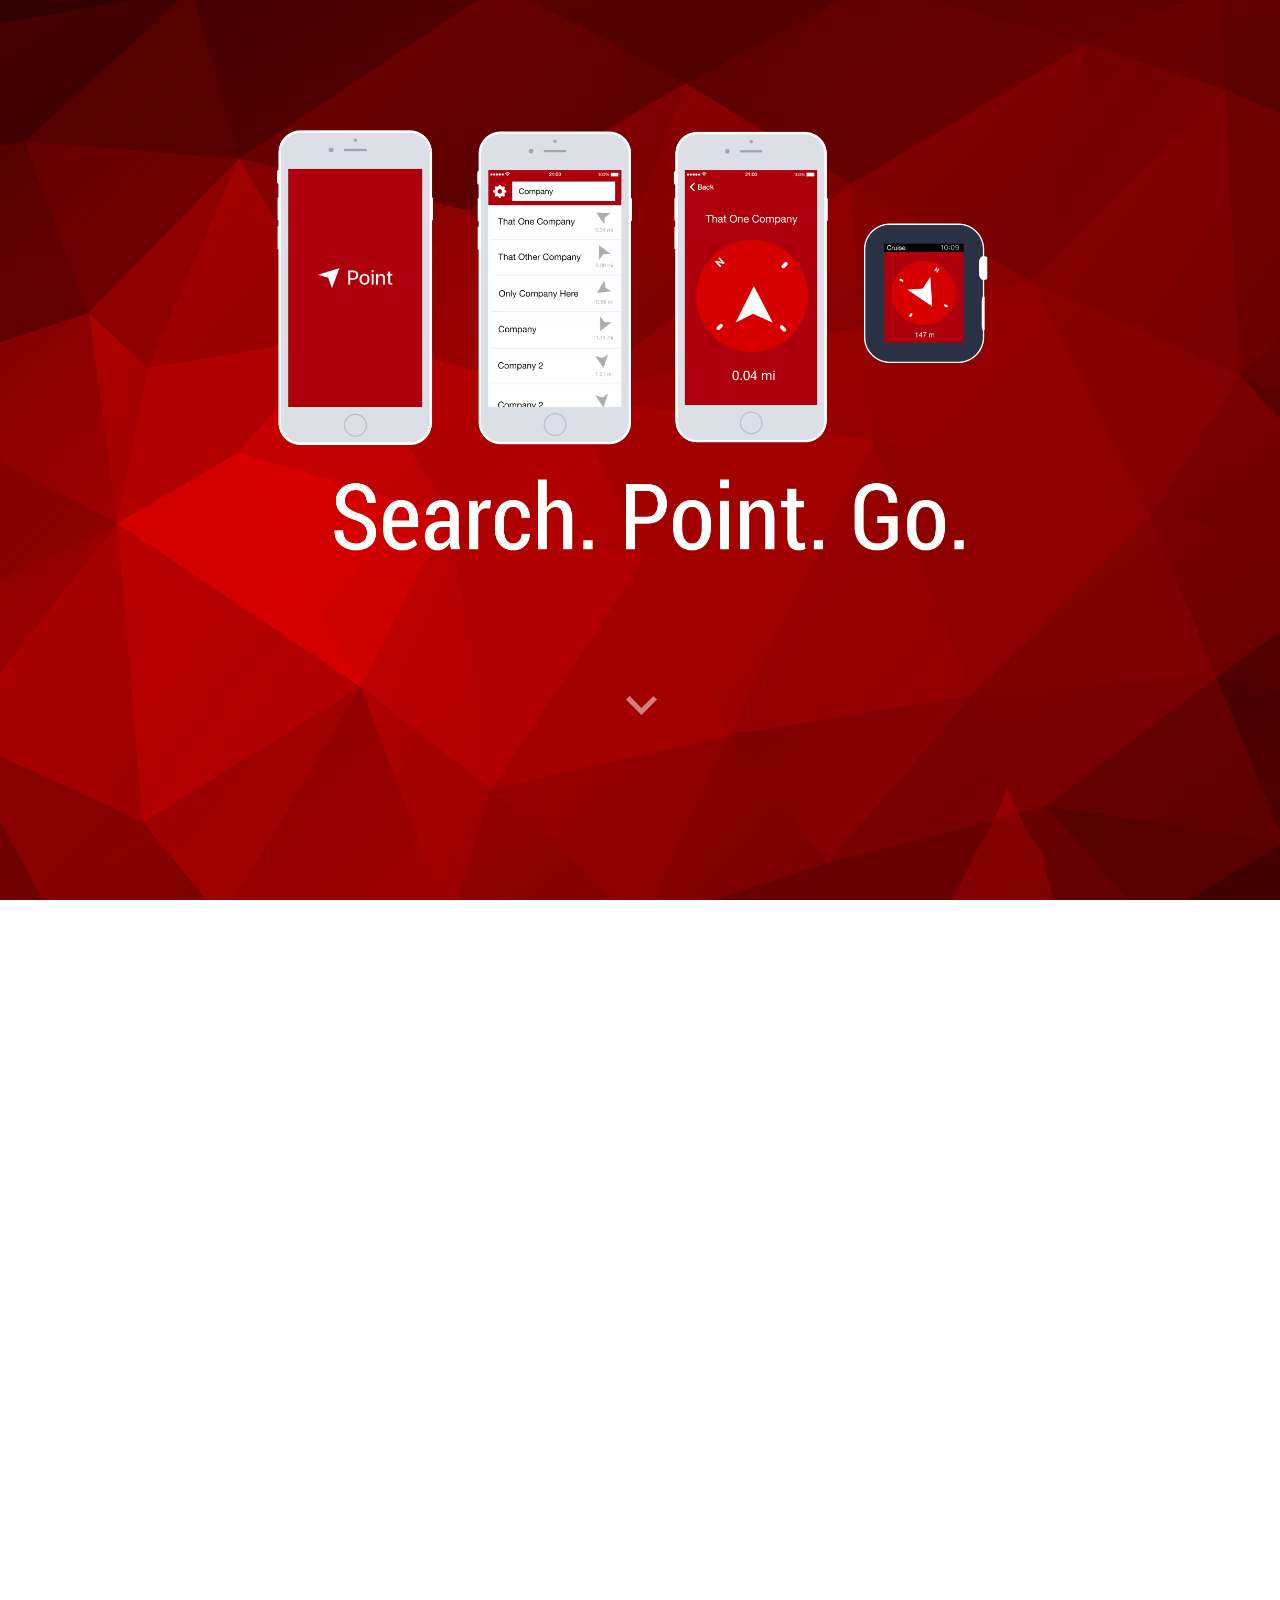
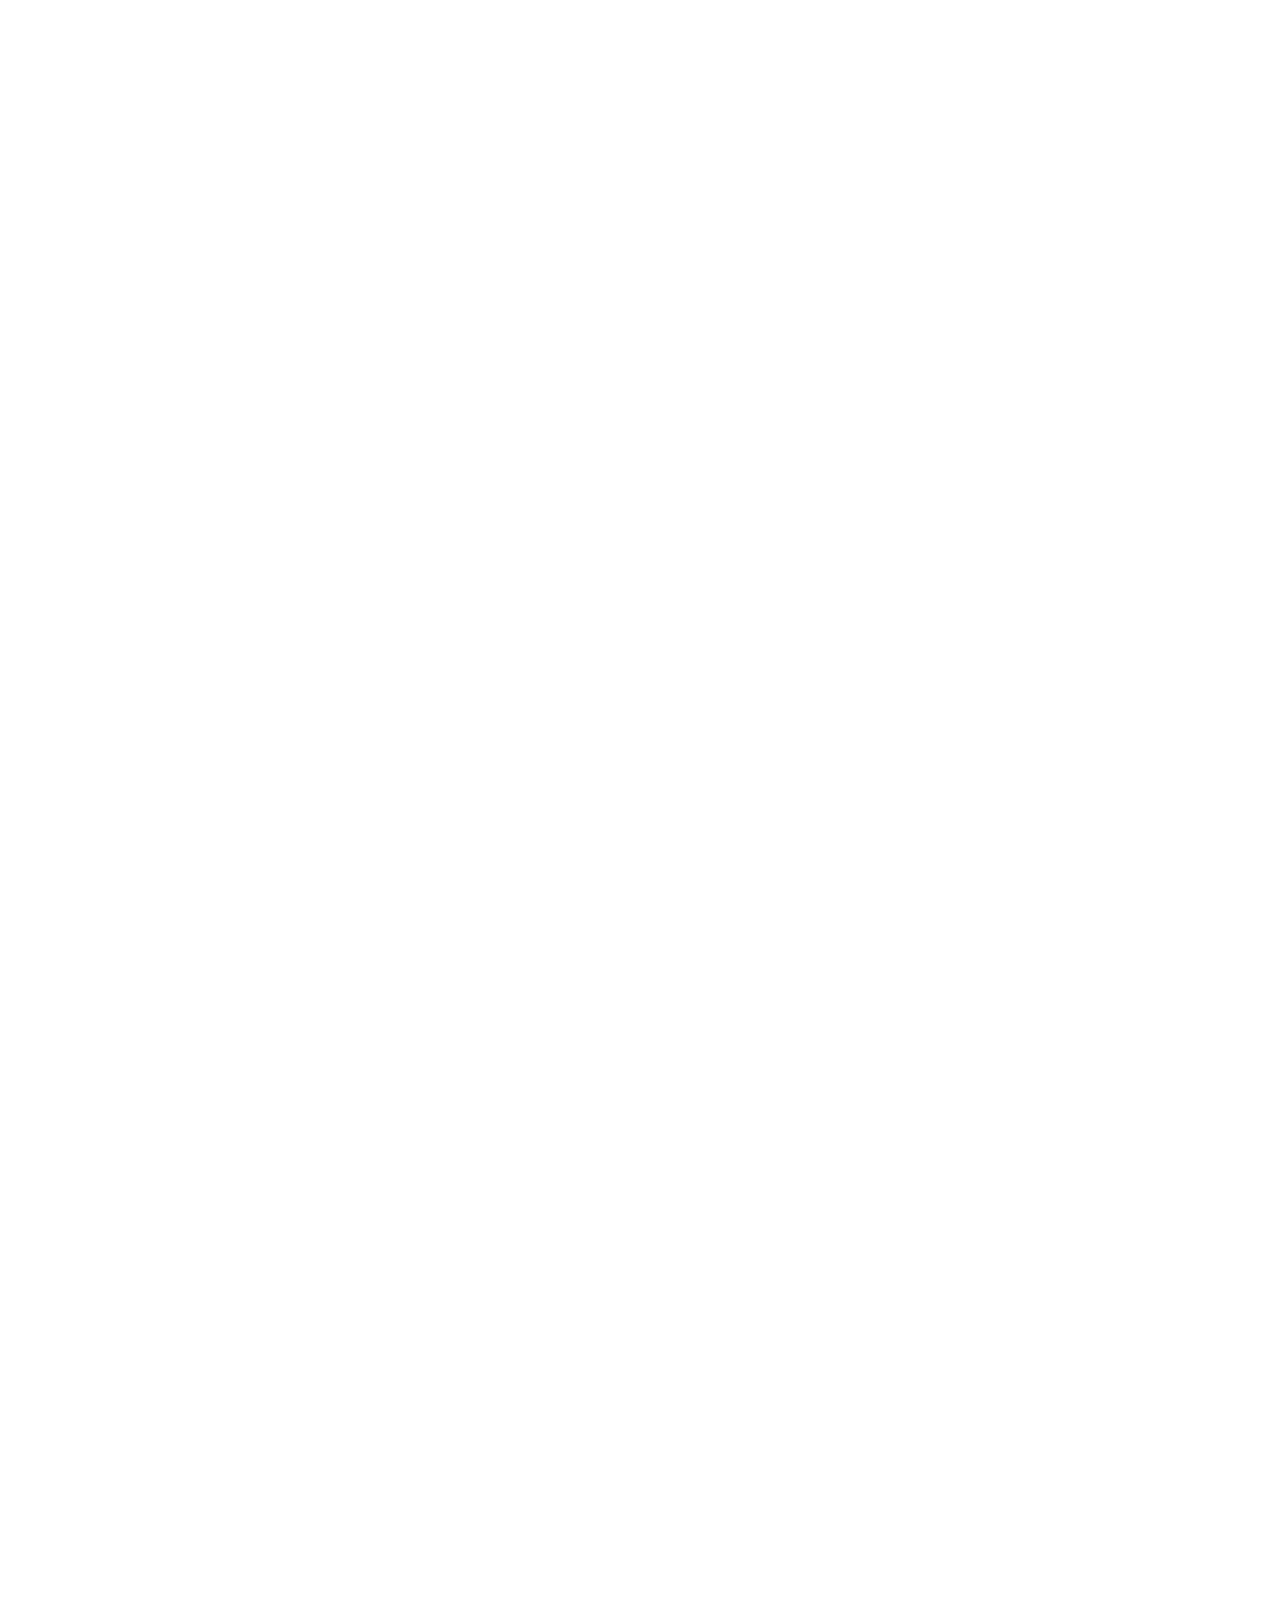
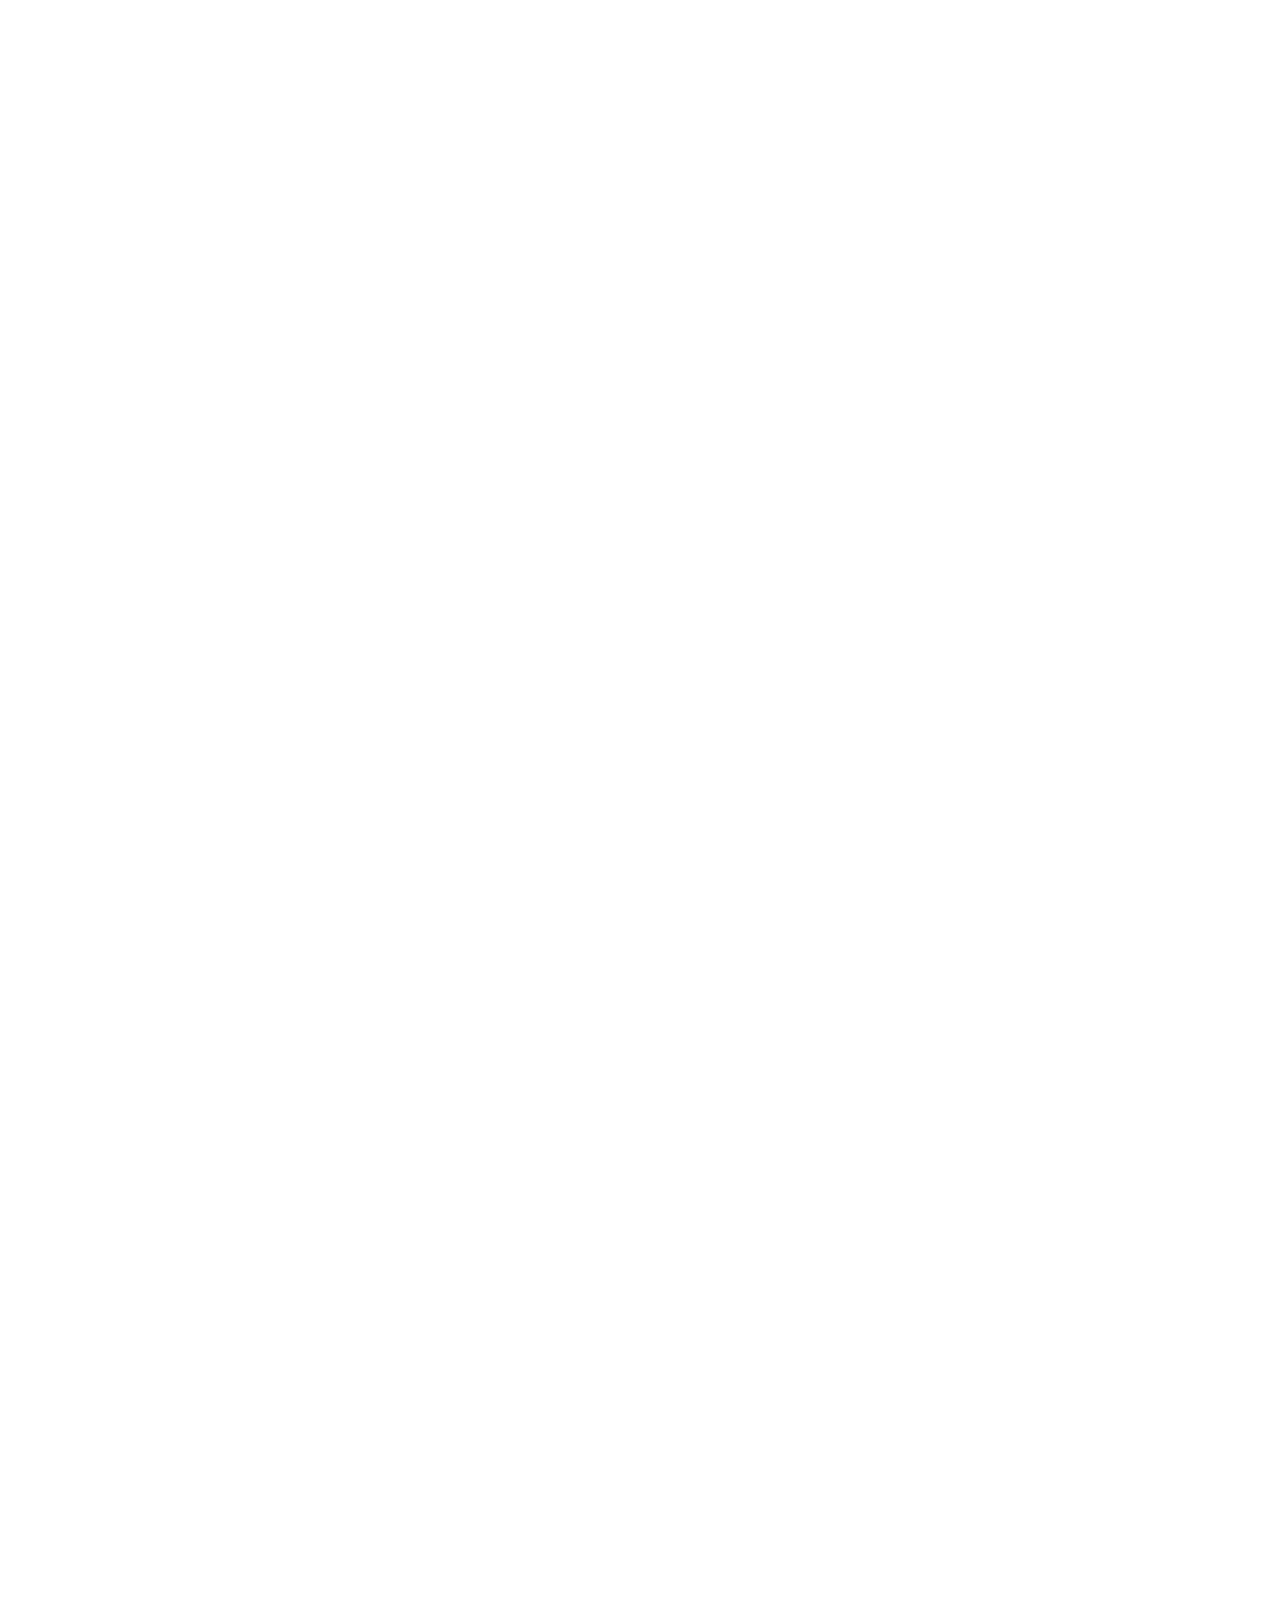
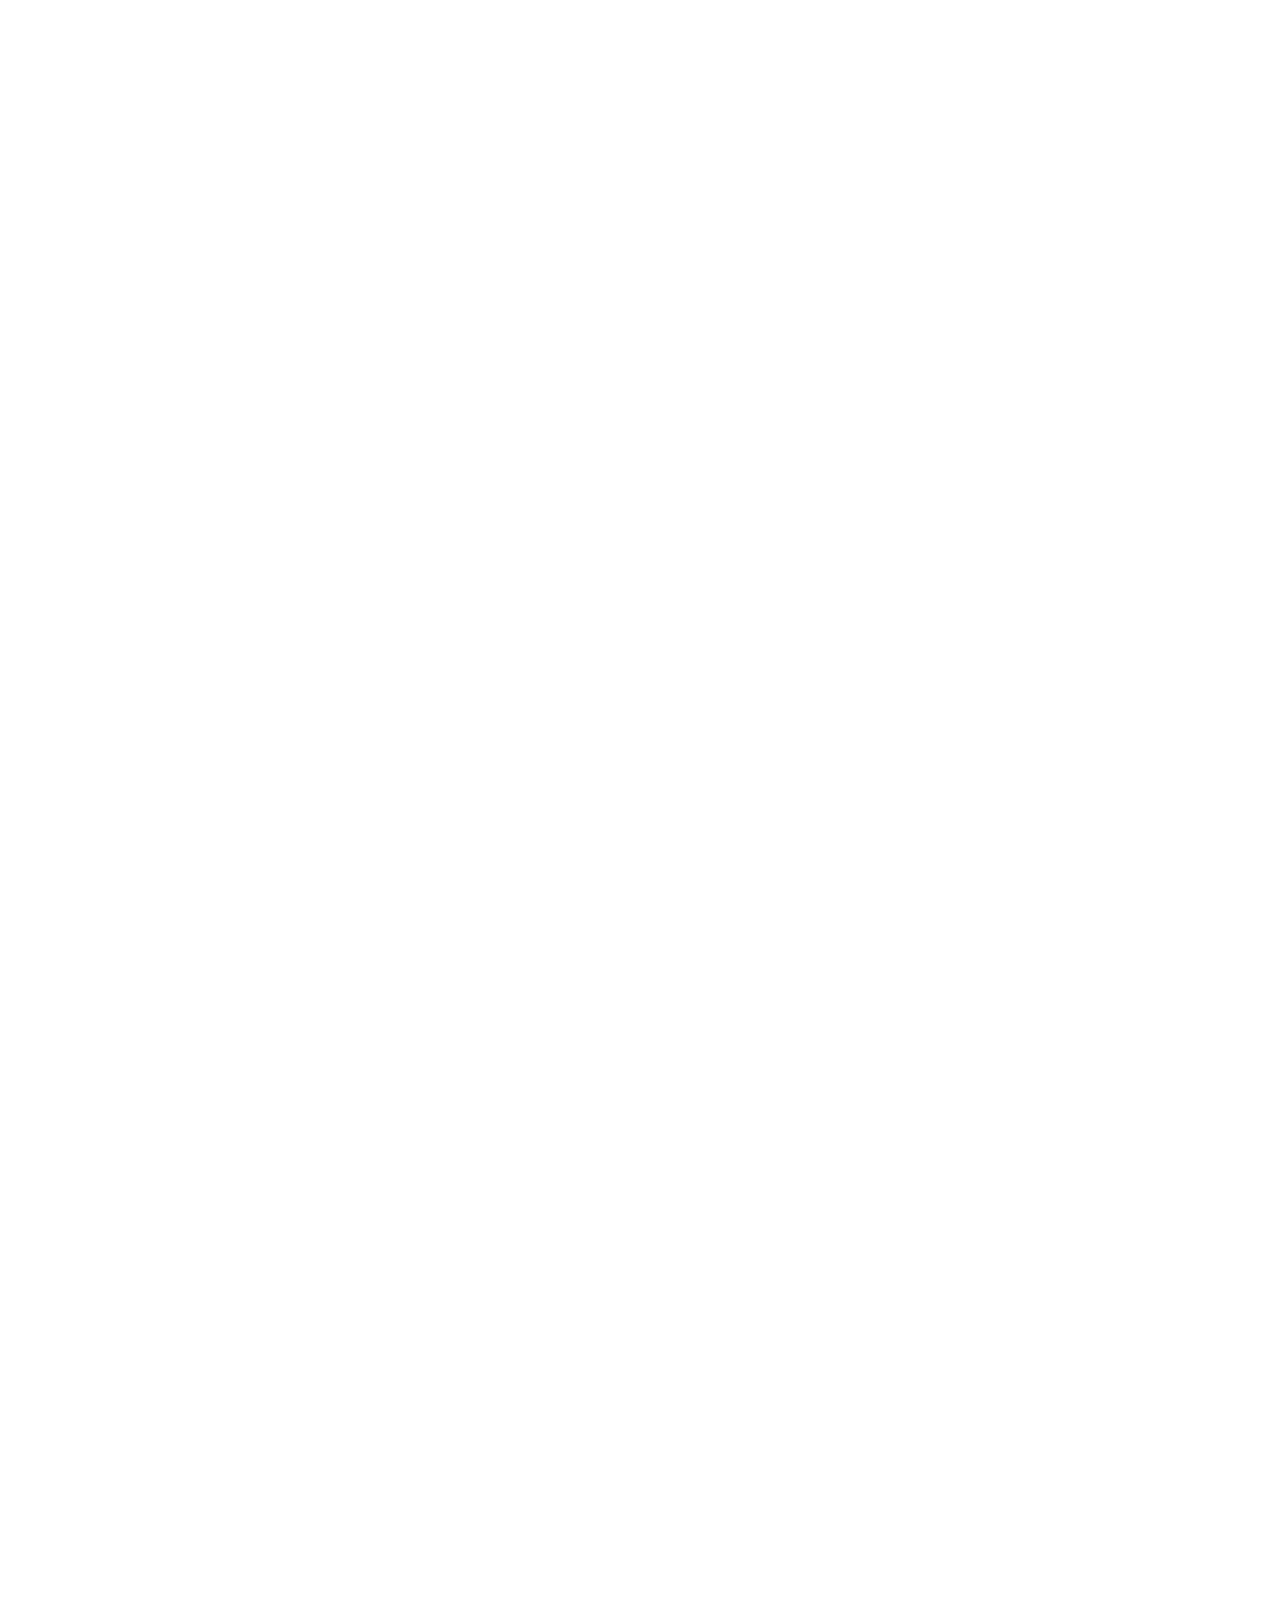
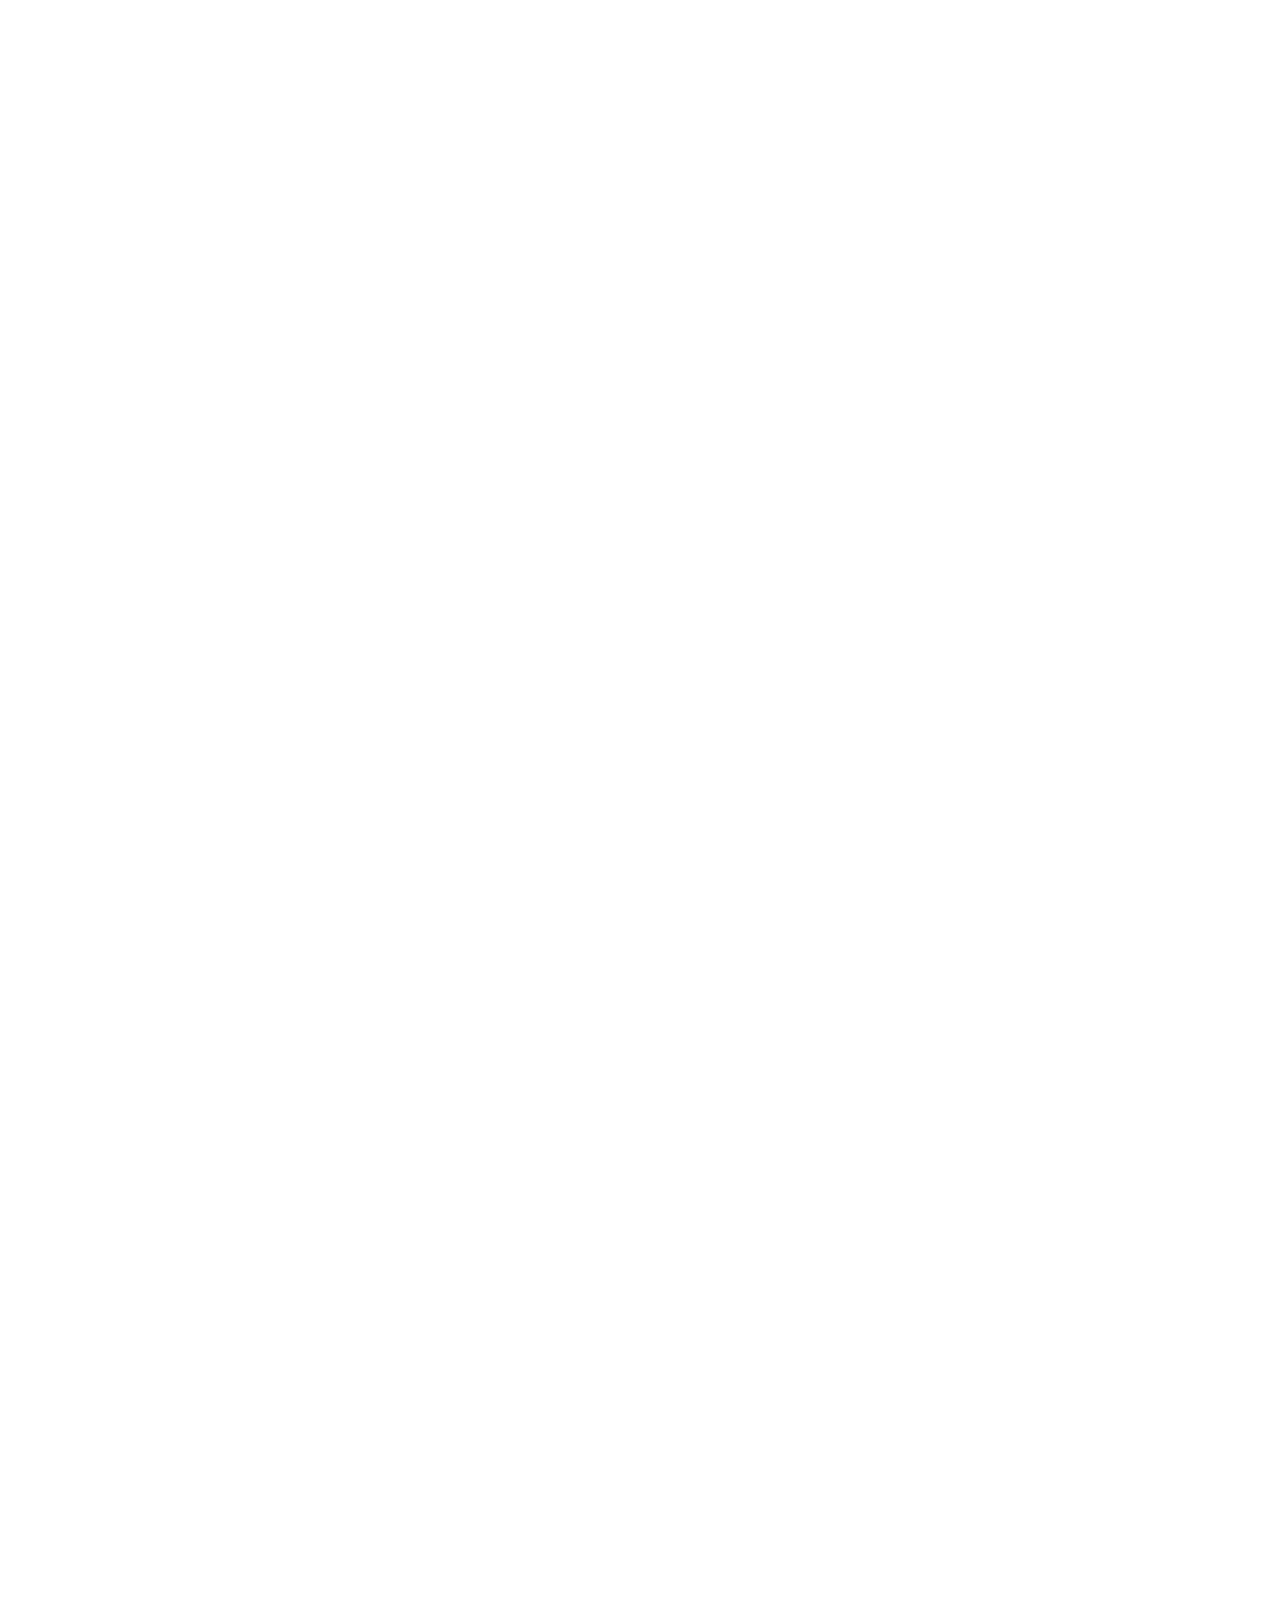
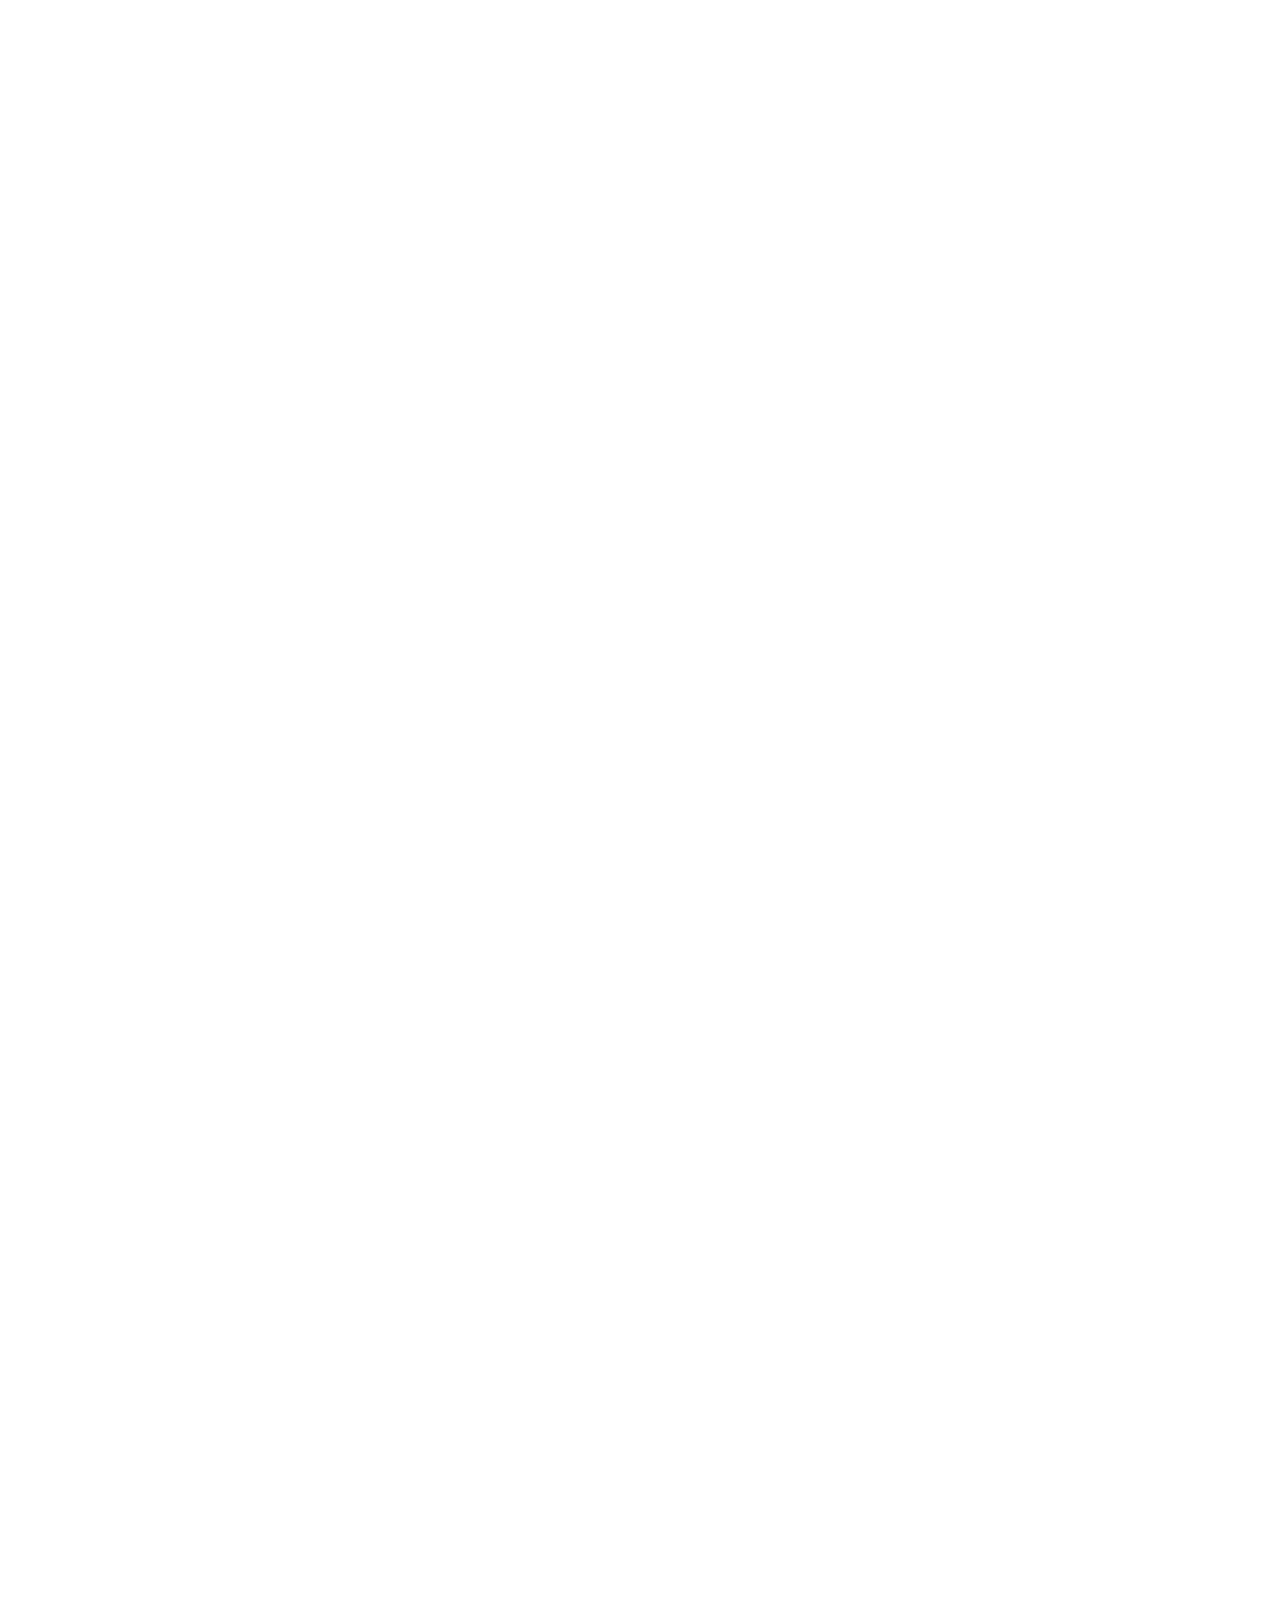
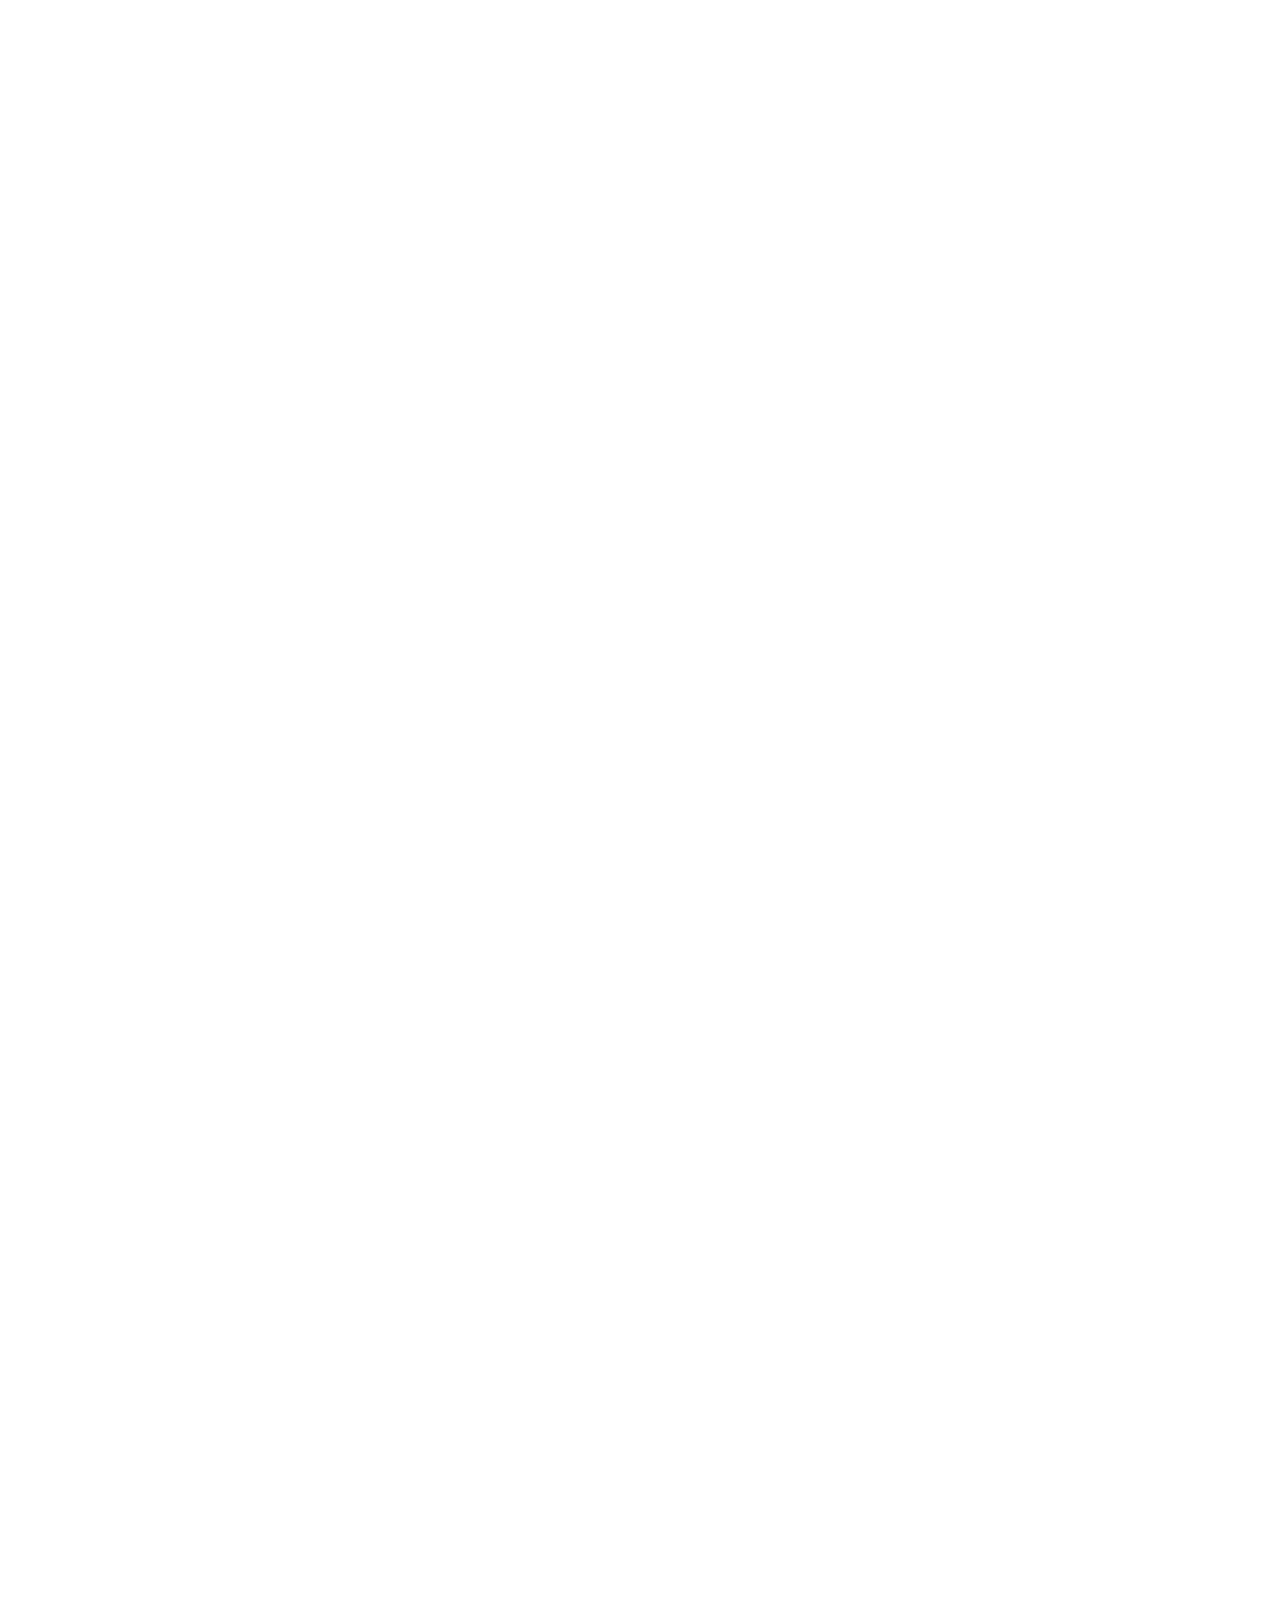
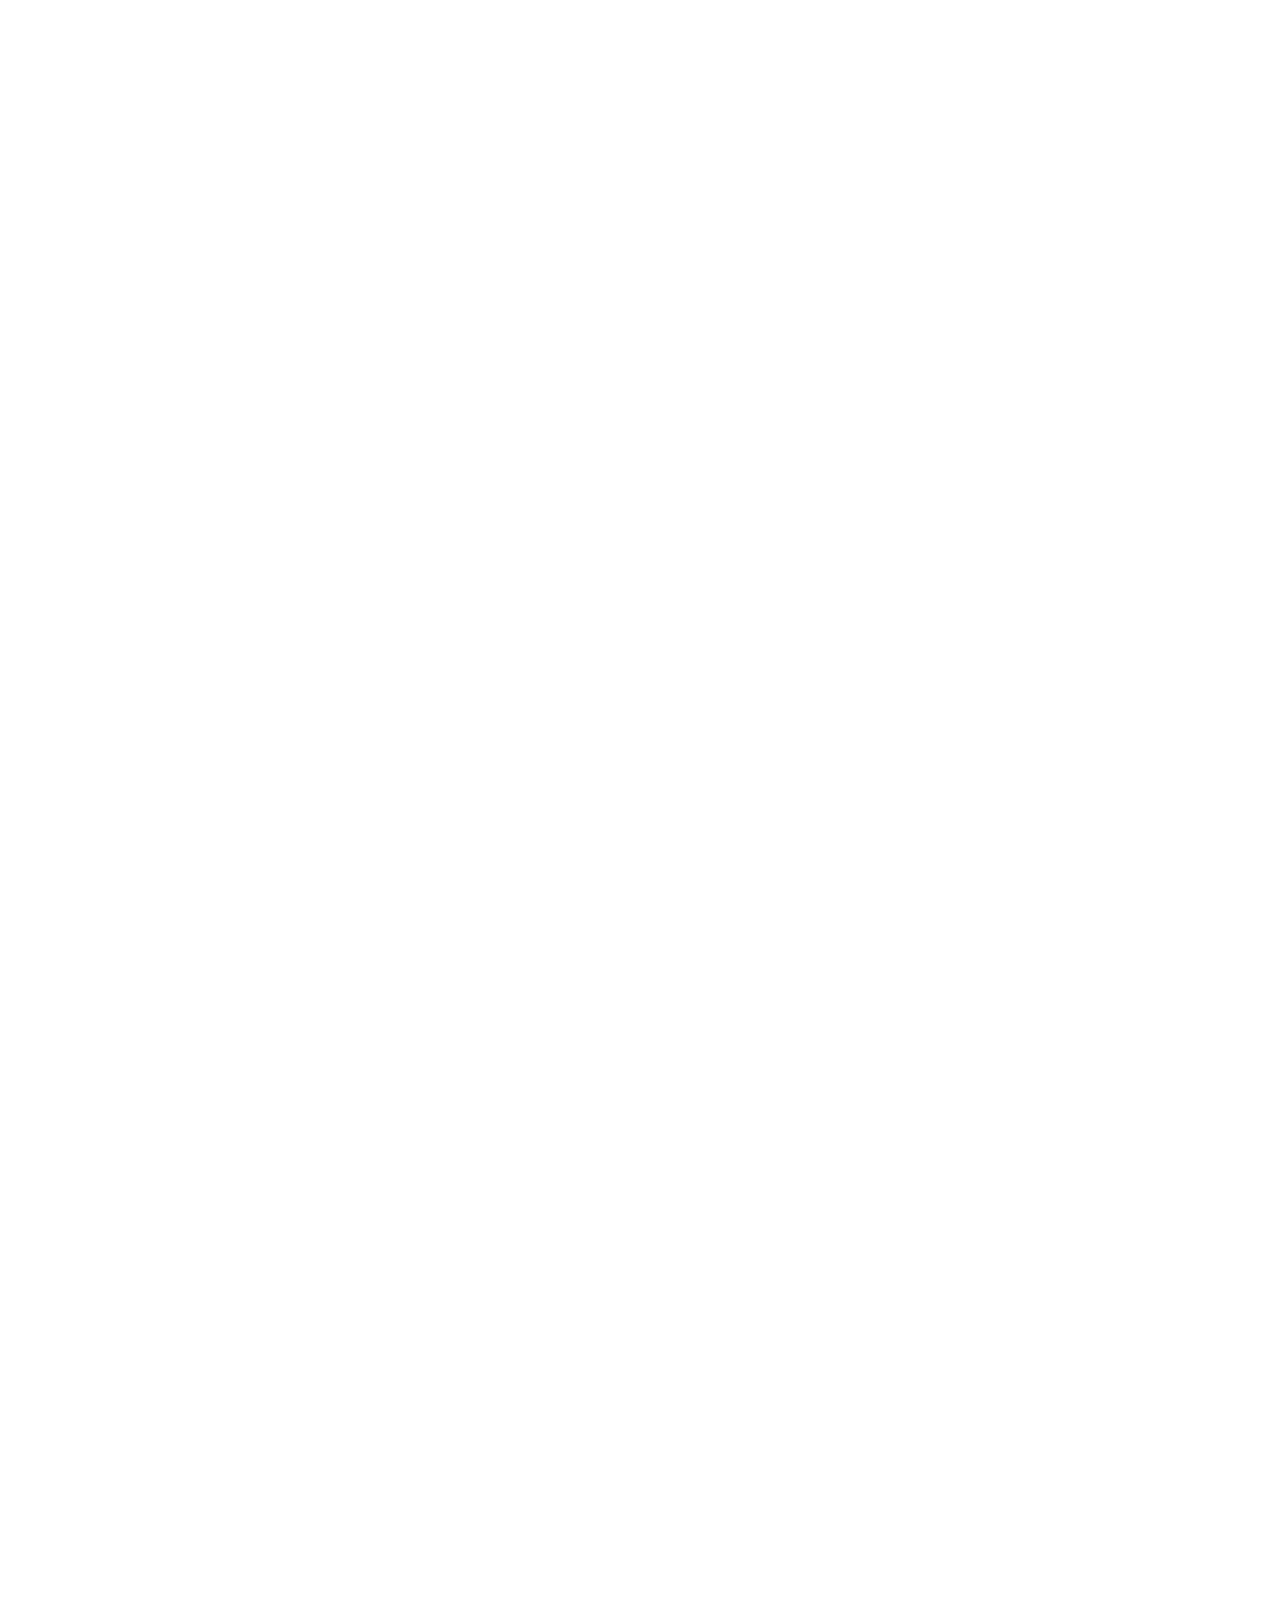
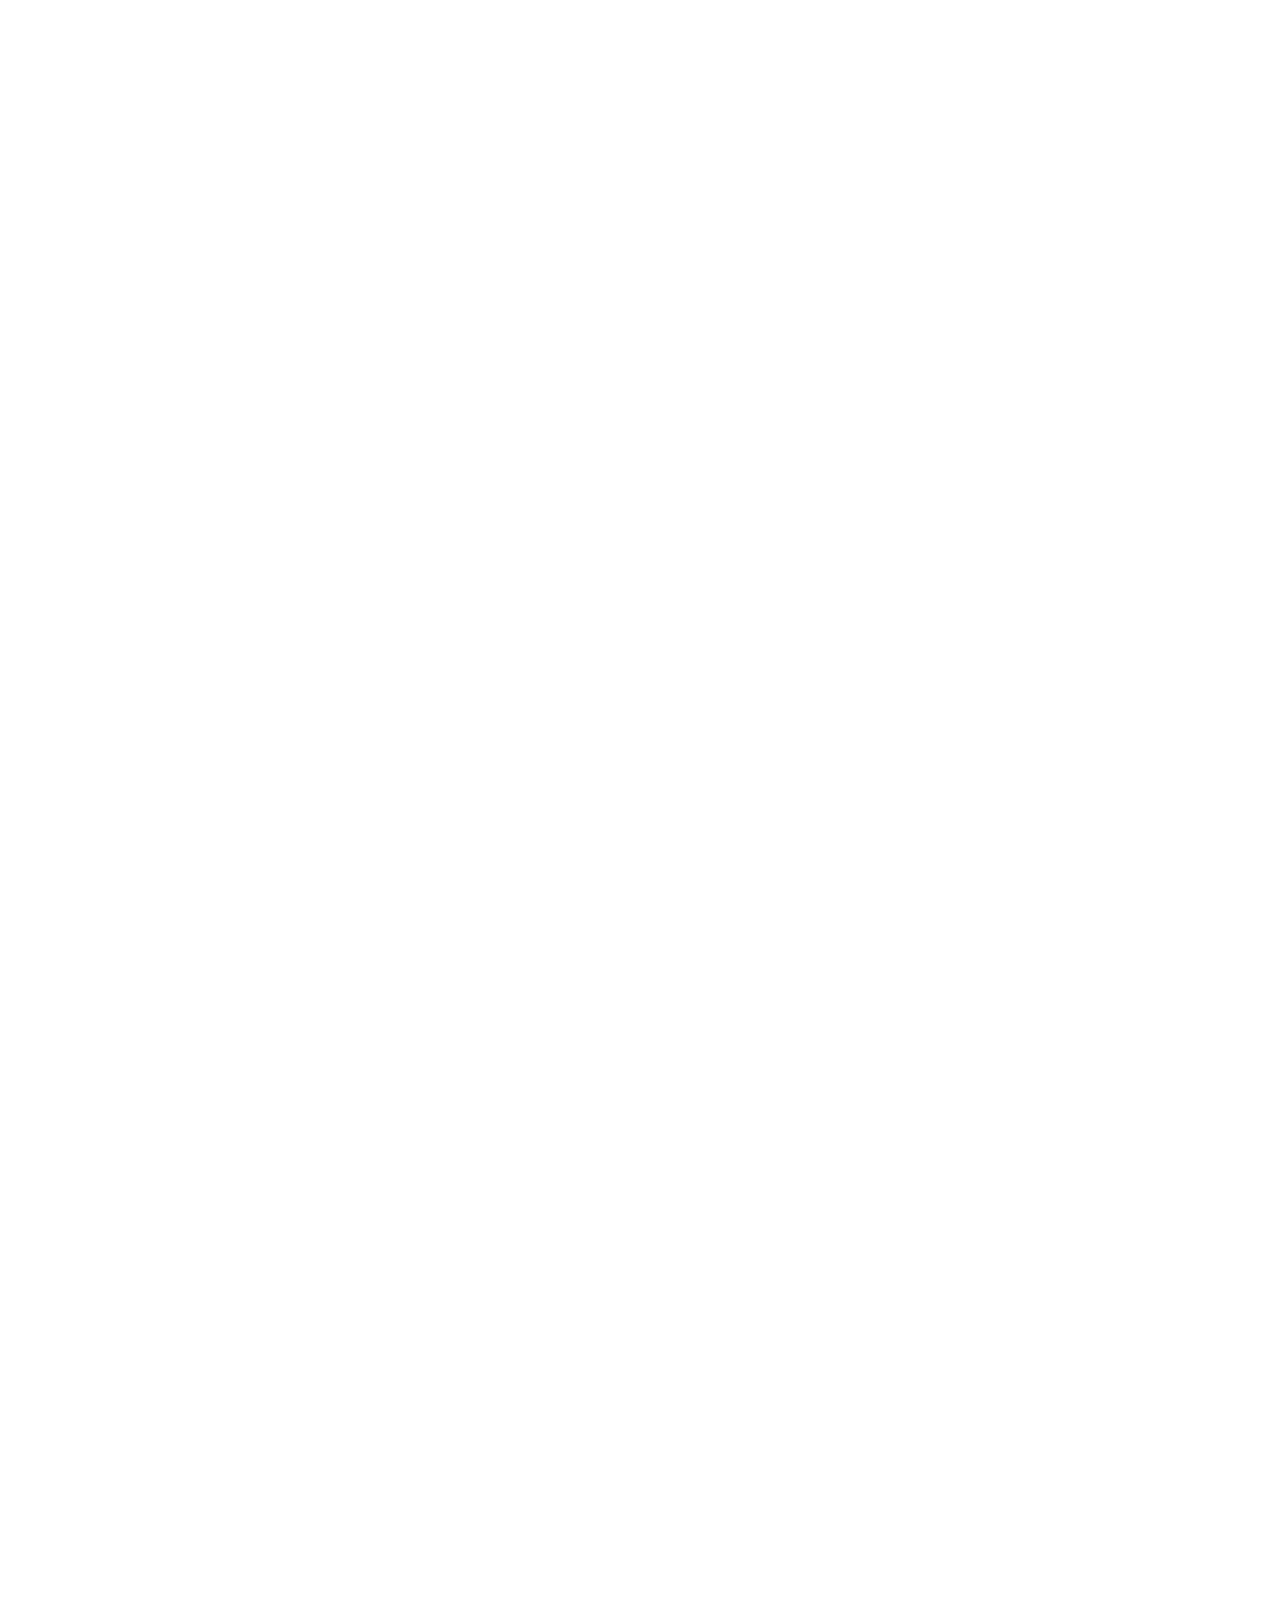
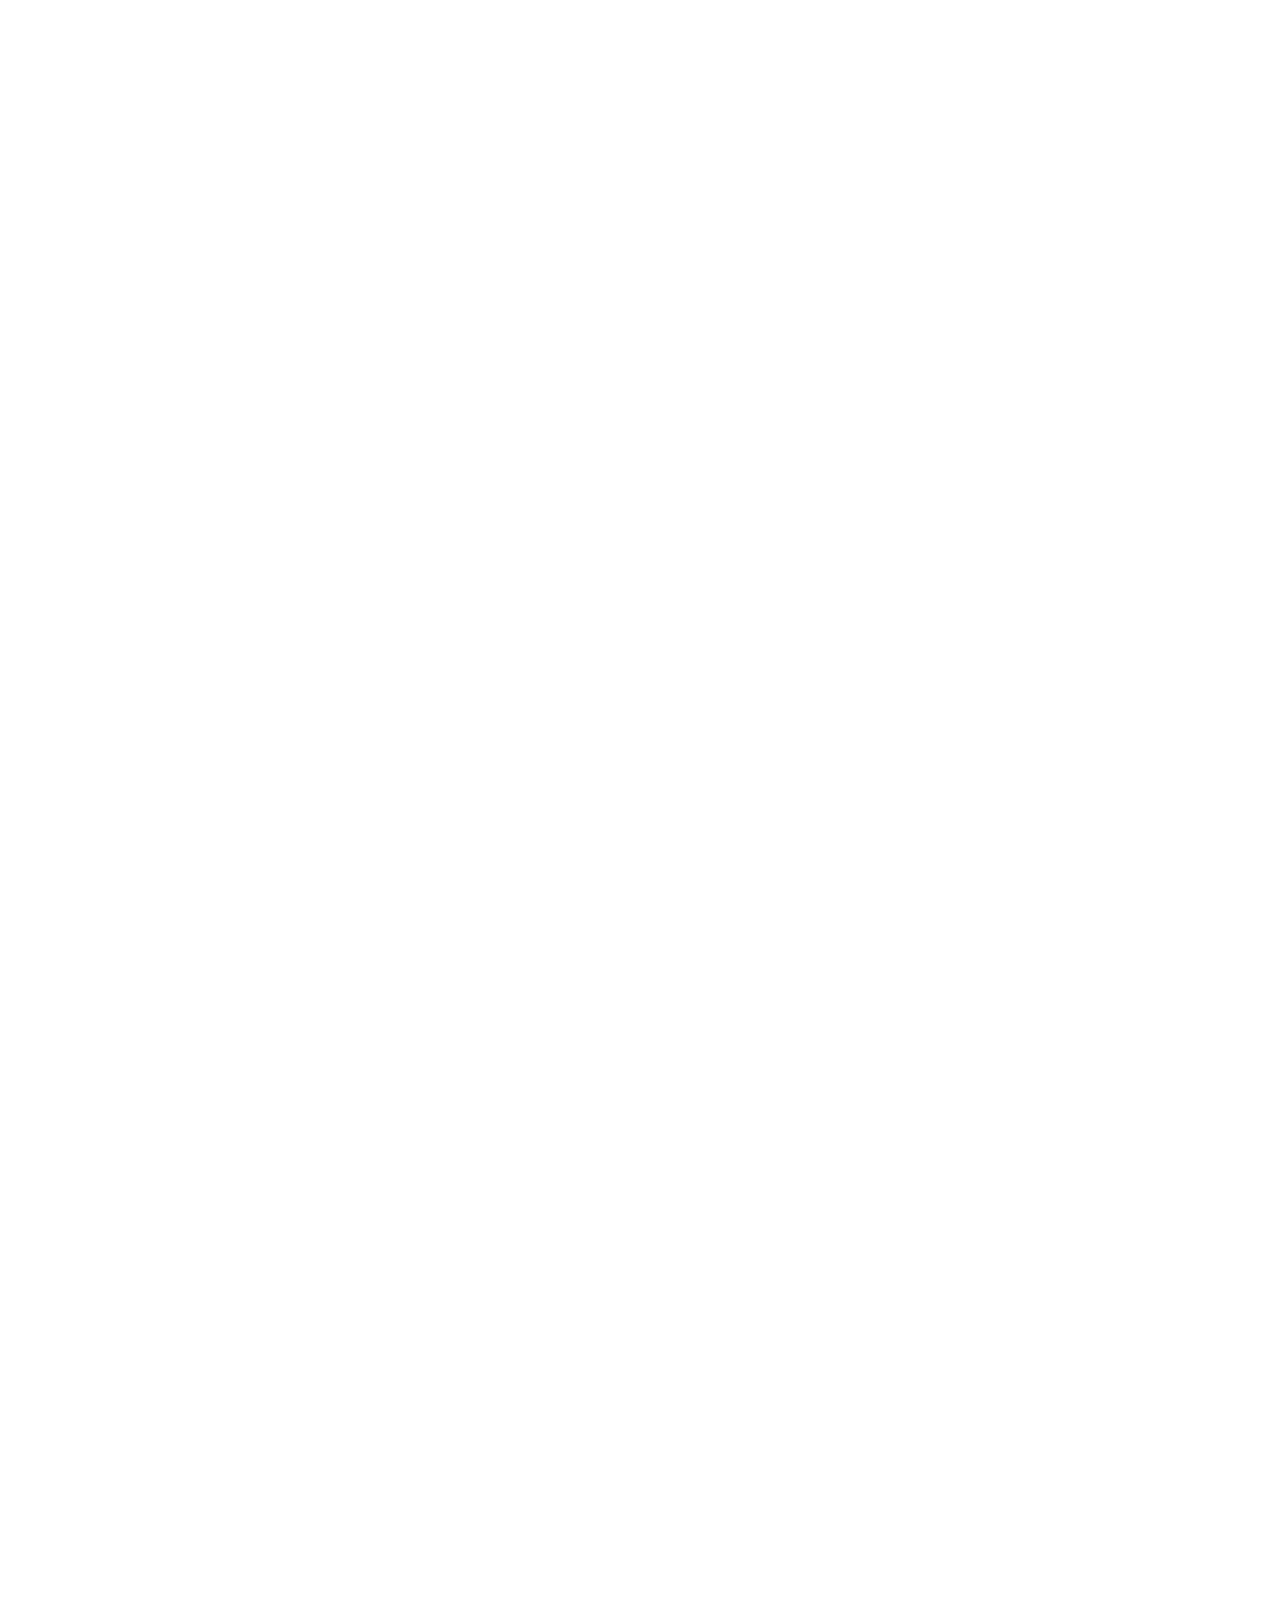
<file: index.html>
<!DOCTYPE html>
<html lang="en">
<!--
______     _       _    __
| ___ \   (_)     | |   \ \
| |_/ /__  _ _ __ | |_   \ \
|  __/ _ \| | '_ \| __|   > >
| | | (_) | | | | | |_   / /
\_|  \___/|_|_| |_|\__| /_/
-->

<html>
    <head>
        <meta charset="utf-8">
        <meta http-equiv="X-UA-Compatible" content="IE=edge">
        <meta name="viewport" content="width=device-width, initial-scale=1">
        <link rel="shortcut icon" href="/imgs/website_preview.png" type="image/x-icon" />
        <title>Point</title></title>

        <!-- jQuery -->
        <script src="http://code.jquery.com/jquery-1.11.0.min.js"></script>
        <script src="http://ajax.googleapis.com/ajax/libs/jquery/1.11.0/jquery.min.js"></script>

        <link href="css/bootstrap.min.css" rel="stylesheet">
        <link href="css/landing-page.css" rel="stylesheet">
        <link href="css/index.css" rel="stylesheet">
        <link href="css/style.css" rel="stylesheet">
        <script type="text/javascript" src="js/scroll.js"></script>
        <link href='http://fonts.googleapis.com/css?family=Roboto' rel='stylesheet' type='text/css'>
        <style>
          body {
            font-family: 'Roboto', serif;
            font-size: 120px;
          }
        </style>

        <link rel="shortcut icon" href="imgs/favicon.ico" type="image/x-icon">
        <link rel="icon" href="imgs/favicon.ico" type="image/x-icon">

    </head>

    <body>

    <div class="intro-header">
        <div class="intro-background">
            <div id="starfield"> </div>
        </div>

        <div class="container">
            <div class="row">
                <div class="col-lg-12">

                <img src="imgs/phonebg.png" class="logo">
                <img src= "imgs/arrow.png" class = "image">

                <script>
                    var img = $('.image');
                    if(img.length > 0){
                    var offset = img.offset();
                    function mouse(evt){
                    var center_x = (offset.left) + (img.width()/2);
                    var center_y = (offset.top) + (img.height()/2);
                    var mouse_x = evt.pageX; var mouse_y = evt.pageY;
                    var radians = Math.atan2(mouse_x - center_x, mouse_y - center_y);
                    var degree = (radians * (180 / Math.PI) * -1) + 180;
                    img.css('-moz-transform', 'rotate('+degree+'deg)');
                    img.css('-webkit-transform', 'rotate('+degree+'deg)');
                    img.css('-o-transform', 'rotate('+degree+'deg)');
                    img.css('-ms-transform', 'rotate('+degree+'deg)');
                    }
                    $(document).mousemove(mouse);
                    }
                </script>

                <!-- The down arrow -->
                <a href="#invision" class="down-indicator-link">
                    <svg class="down-indicator" width="31px" height="19px" viewBox="0 0 31 19" version="1.1" xmlns="http://www.w3.org/2000/svg" xmlns:xlink="http://www.w3.org/1999/xlink" xmlns:sketch="http://www.bohemiancoding.com/sketch/ns">
                        <defs></defs>
                        <g id="Page-1" stroke="none" stroke-width="1" fill="none" fill-rule="evenodd" sketch:type="MSPage">
                            <g sketch:type="MSArtboardGroup" transform="translate(-705.000000, -957.000000)" fill="#FFFFFF">
                                <path d="M711,954.576923 L714.5625,951 L730,966.5 L714.5625,982 L711,978.423077 L722.875,966.5 L711,954.576923 Z" id="Disclosure-Indicator" sketch:type="MSShapeGroup" transform="translate(720.500000, 966.500000) rotate(90.000000) translate(-720.500000, -966.500000) "></path>
                            </g>
                        </g>
                    </svg>
                </a>

                </div>

                <div class="col-lg-12">
                    <div id = "invision">
                        <iframe width="438" height="700" src="//invis.io/9Z58DCSJT" frameborder="0" allowfullscreen></iframe>
                        <iframe width="438" height="930" src="//invis.io/XH58D9RP5" frameborder="0" allowfullscreen></iframe>
                    </div>

                    <div id = "about">
                        <br> <br>
                        <h1>What is Point?</h1>
                        <hr> <br>
                        <div id = "pointinfo">
                            <h3>
                                Point directs you to where you want to go on iPhone
                                and Apple Watch with a digital smart compass.
                                <br><br>
                                There are several problems with current map
                                interfaces:
                                <br><br>

	1. Map interfaces don't display well on smart watches since they're so small.
    <br><br>

	2. People don't want to know what to do three or four blocks from now.
    People want to know which direction to walk now.
    <br><br>

	Current map apps show you entire route, but you don't need that once you're
     on your way. Point solves this problem.


                            </h3>
                        </div>


                        <br><br>
                    </div>

                    <div id = "process">
                        <h1>Our Process</h1>
                        <hr><br>
                        <img src = "imgs/Pointphone.png">
                        <img src ="imgs/Pointapplewatch.png">
                        <br><br>
                        <a href = "imgs/empathy1.jpg"><h3>Empathy Map 1<h3></a>
                            <br>
                        <a href = "imgs/empathy2.jpg"><h3>Empathy Map 2<h3></a>
                            <br>
                        <a href = "imgs/comments.jpg"><h3>Comments<h3></a>
                        <br>
                    </div>

                    <div id ="usability">
                        <h1>Usability</h1>
                        <hr><br>
                        <h3>
                        We made sure that our final design employed good usability.
                        It has high learnability since it is super easy to use and
                        for new users to learn how to work the interface. As shown
                        in the invision, the app opens up and prompts the user to
                        search a location. Once the user has searched a location, a
                        list of places related to that search appear, at which point
                        the user can select the desired option. Once that option is
                        selected, it leads the user to the compass where it will
                        direct him/her where to go. The watch app that accompanies
                        this app is just as intuitive: if you search and select
                        on iphone it will automatically open on your apple watch,
                        however you also have the option to use the built in
                        microphone on the watch so that you can simply say where
                        you are trying to go and then the watch will lead you
                        there. The interface also employs high memorability
                        because there is a consistent design throughout that
                        is very difficult to forget. The consistent red color
                        scheme and the simple headers and simplistic designs
                        of both the mobile and watch version make it easy for
                        people to remember this design. Finally, efficiency is
                        high because as soon as the app opens up you are able
                        to search and then go. The motto of this interface
                        is “Search. Point. Go” which is a good representation
                        of just how efficient this design really is. Error
                        frequency and severity is very low since there are
                        not many mistakes that can be made using this
                        interface, and if any are made then they are
                        easily fixable such as you simply needing to click
                        the back button to restart your search. Overall
                        we tried to create a feeling of subjective
                        satisfaction when people used this interface,
                        and because of its ease of learning and intuitive
                        design, we believe that there is much subjective
                        satisfaction. Therefore, a lot was considered
                        in the design process of Point to make sure
                        that the final version had good usability. </h3>
                        <br> <br>
                    </div>
                    <div id="gen1">
                        <h1>Generation 1.1 - List View</h1>
                        <hr><br>
                            <img class ="genimg" src = "imgs/p1.12.png">
                            <img class ="genimg" src = "imgs/p1.11.png">
                        <br> <br>
                        <h3>
                            Generation 1.1 consists of a radius bar,
                            which adjusts the radius in which to look for coffee
                            shops. When the radius is adjusted, the list of
                            available places is updated. Once a destination is
                            picked, the app shows the compass view pointing to
                            the destination, showing total distance and estimated
                            time of arrival.
                            <br><br>
                            A list of venues to choose from seemed appealing to
                            users as it is a familiar interface that would
                            maximize the learnability, and overall usability, of
                            the application as a whole. However, since users may
                            not know beforehand whether a desired location was
                            within a specific radius (although they could give
                            a rough estimate), the radius bar was less useful
                            than initially perceived. For example, when the radius
                            specified was too small, users were not able to find
                            the desired destinations in the results list.
                            Oppositely, when the radius was too big, users
                            stated that it took too long to find a specific
                            place in the larger list of results or compare
                            two results in different parts of the list to
                            each other.
                        </h3>
                        <br>

                        <h1>Generation 1.2 - Map View</h1>
                        <hr><br>
                            <img class ="genimg" src = "imgs/p1.2.png">
                            <img class ="genimg" src = "imgs/p1.11.png">
                        <br> <br>
                        <h3>
                            Generation 1.2 consists of a map on which available
                            coffee shops appear. The user selects a pin on the
                            map, then the app shows the compass view pointing
                            to the destination, showing total distance and
                            estimated time of arrival.
                            <br><br>
                            Users stated that the map view solved the distance
                            issue, since it is more visual. However, searching
                            for specific places proved to be confusing for
                            users not familiar with the general map type of
                            orientation.
                        </h3>
                        <br> <br>
                    </div>

                    <div id="gen2">
                        <h1>Generation 2 - Combination View</h1>
                        <hr><br>
                            <img class ="genimg" src = "imgs/p2.1.png">
                            <img class ="genimg" src = "imgs/p2.2.png">
                            <img class ="genimg" src = "imgs/p1.11.png">
                        <br> <br>
                        <h3>
                            Users of Generation 1.1 wanted an easier way to
                            navigate several options, and users of Generation
                            1.2 helped us realize that there was a trade-off
                            between simplicity and functionality in that the map
                            interface was simple but assumed familiarity and
                            would make looking for locations much more difficult,
                            so we decided to merge aspects of both in the second
                            iteration. This generation features a map view as
                            the main screen, with a list view accompanied by a
                            radius bar on the bottom that pops up. Accommodating
                            both types of users allowed us to greatly increase
                            the usability of our application across both
                            groups, and increased the overall efficiency of
                            the interface.
                            <br><br>
                            While the combination of the two features enhanced
                            the overall experience of the app, many users
                            expressed a strong desire for a search bar. Their
                            arguments were that it is the fastest way to search
                            for a specific location, and all users know how to
                            use a search bar.
                        </h3>
                        <br> <br>
                    </div>

                    <div id="gen3">
                        <h1>Generation 3 - Search Bar / Watch</h1>
                        <hr><br>
                            <div class ="hi">
                                <img class ="genimg" src = "imgs/p3.1.png">
                                <img class ="genimg" src = "imgs/p1.11.png">
                                <img class ="genimg" id = "watchimg" src = "imgs/p3.2.png">
                            </div>
                        <br> <br>
                        <h3>
                            Given the user feedback, we realized that we had,
                            again, reached a point where our application was
                            overly biased towards simplicity in the trade-off
                            between simplicity and functionality. Multiple users
                            expressed a want for a search bar, and it became
                            quite apparent that our initial plan to focus on
                            coffee shops was restricting the potential of our
                            application in that it could be applied to locations
                            in general, and that the focus should be shifted
                            from simplifying the way users select a venue to
                            how they navigate a route to a generic location.
                            <br><br>
                            The third generation consists of a search bar and a
                            list of results for the search. Users can search for
                            any location using the search bar, and selecting
                            any one leads them to the arrow view, which points
                            in the direction of the selected location. With
                            appropriate search filters, both the map iteration
                            (added in Generation 1.2) and the radius bar
                            (Generation 1.1) would be redundant.
                            <br><br>
                            Given our new focus on the experience of users as
                            they navigate a route, we realized that the arrow
                            can be accessed in a much easier fashion -- namely,
                            through a smart watch. With just a glance, users can
                            check whether they are on the right path to their
                            destination. This also has wonderful affordances for
                            people that want to navigate a route while doing
                            something, such as running or biking. In both
                            activities, an individual would not need to hold
                            onto their phone or buy gear to attach their phone
                            to their body or vehicle.
                            <br><br>
                            In general, users enjoyed the convenience that the
                            interface of the watch app afforded, reinforcing our
                            decision to switch focus. However, several had
                            issues, with the most prominent being the situation
                            where a desired location could only be accessed by
                            getting past obstacles such as rivers, large
                            buildings, or complex intersections.

                        </h3>
                        <br><br>
                    </div>

                    <div id="gen4">
                        <h1>Generation 4 - Step Mode</h1>
                        <hr><br>
                            <div class ="hi">
                                <img class ="genimg" src = "imgs/p3.1.png">
                                <img class ="genimg" src = "imgs/p4.png">
                                <img class ="genimg" id = "watchimg" src = "imgs/p3.2.png">
                            </div>
                        <br> <br>
                    <h3>
                        The major issue that users reported from Generation 3
                        was that it did not account for complications in route
                        navigation brought about by obstructions such as rivers,
                        large buildings, or complex networks of roads. This
                        led us to think that there was a lot of merit to how
                        traditional maps allow individuals to see how to get
                        around such obstacles to reach a destination. While
                        with the existing interface, users could use the fact
                        that the arrow always points in the direction of their
                        destination to find their own route around some
                        obstacle, but that could lead to the users getting
                        lost.
                        <br><br>
                        So, for the final generation, we decided to
                        incorporate into our application the ability to navigate
                        a route based on the turns that one would need to make.
                        In simple terms, the arrow that once pointed directly
                        at the destination would point to the direction of
                        the next turn, changing once that turn is made. This
                        mode, which we have dubbed “step”, encapsulates
                        what’s truly important about a route -- the turns
                        that need to be made. Users in more open spaces or
                        ones that feel more comfortable with the traditional
                        application, can switch between the “step” mode
                        and the traditional “cruise” mode at will.
                    </h3>
                    </div>
                    <br><br><br>
                    <img src="imgs/pointlove.png" class="love">
                    <br><br>
                </div>
            </div> <!-- end row -->
        </div> <!-- end container -->
    </div> <!-- end intro header -->




        <script src="js/bootstrap.min.js"></script>

        <script type='text/javascript' src='js/jquery.particleground.js'></script>
        <script type='text/javascript' src='js/starfield.js'></script>
    </body>
</html>
</file>
<file: css/index.css>
@font-face {
    font-family: 'Roboto'; /*a name to be used later*/
    src: url('http://fonts.googleapis.com/css?family=Roboto'); /*URL to font*/
}
@import url(http://fonts.googleapis.com/css?family=Roboto);

.tagline {
	font-family: 'Roboto', sans-serif;

}
img {
    vertical-align: middle;
}

hr {
    display: block !important;
    margin-top: 15px !important;
    margin-bottom: 15px !important;
    margin-left: auto !important;
    margin-right: auto !important;
    border-style: inset !important;
    border-width: 1px !important;
}
.genimg {
    zoom:50%;
    border:10px solid white;
}

.hi {
    height: 100%;
    display: inline-block;
    vertical-align: middle;
}

#watchimg{
    vertical-align: middle;
}
@keyframes blink{0%{opacity:1}50%{opacity:0}100%{opacity:1}}
@-webkit-keyframes blink{0%{opacity:1}50%{opacity:0}100%{opacity:1}}
@-moz-keyframes blink{0%{opacity:1}50%{opacity:0}100%{opacity:1}}
.love{
    zoom:50%;
}
.down-indicator{bottom:29vh}

.down-indicator{
    display:block;
    position:absolute;
    bottom:15vh;
    left:50%;
    left:calc(50% - 14px);
    z-index:5;
    -webkit-animation:pulsate 1.5s ease-out;
    -webkit-animation-iteration-count:infinite;
    opacity:.5
}




.intro-divider {
	vertical-align: center;
	margin: auto
}

#gen1, #gen2, #gen3, #gen4, #about, #process, #usability {
    padding-left: 200px;
    padding-right: 200px;
}

#invision{
    padding-top: 50px;
}
#links {
	text-decoration: none;
	margin-top: 75px;
	border: none;
	outline: none;
}

.links {
	border-style: none;
	border: none;
	outline: none;
}

.container {position: relative;}
.logo {position:absolute;
max-width: 60%;
height: auto;
top: 30%;
 left: 50%;
 /* bring your own prefixes */
 transform: translate(-50%, -30%);
 z-index: 2;}
 .image {
     z-index: 3;
     position: absolute;
     max-width: 30%;
     width: 3%;
     top: 33.6%;
     left:57.6%;
 }
 #col-lg-12 {
     z-index: 3;
     position: absolute;
 }
 .google {
     position: absolute;
     top: 90%;
     width: 10%;
     left:50%;
     transform: translate(-50%, -90%);
 }

img{
	height: 100%;
	border: none;
	outline: none;
}

a:link {
    text-decoration: none;
    outline: none;
    border: none;
}

a:visited {
    text-decoration: none;
    outline: none;
    border: none;
}

a:hover {
	outline: none;
    text-decoration: none;
    border: none;
}

a:active {
	outline: none;
    text-decoration: none;
    border: none;
}
</file>
<file: css/landing-page.css>
/*!
 * Start Bootstrap - Landing Page Bootstrap Theme (http://startbootstrap.com)
 * Code licensed under the Apache License v2.0.
 * For details, see http://www.apache.org/licenses/LICENSE-2.0.
 */

body,
html {
    width: 100%;
    height: 100%;
}

body,
h1,
h2,
h3,
h4,
h5,
h6 {
    font-family: "Montserrat","Helvetica Neue",Helvetica,Arial,sans-serif;
    font-weight: 500;
}

.container {
  height: 100%;
  width: 100%
}

.row {
  height: 100%;
  width: 100%;
  margin-left: 0px;
  margin-right: 0px
}

.col-lg-12 {
  height: 100%
}

.lead {
    font-size: 18px;
    font-weight: 400;
}

.intro-header {
    /* If you're making other pages, make sure there is 50px of padding to make sure the navbar doesn't overlap content! */
    padding-bottom: 50px;
    text-align: center;
    color: #f8f8f8;
    height: 100%;
    width: 100%
}

.intro-background {
    position: fixed;
    height: 100%;
    width: 100%;
    background: url(../imgs/headersat.png) no-repeat center center;
    background-size: cover;
    background-repeat: no-repeat;
    background-position: 50% 50%;
}

.intro-message {
    position: relative;
    padding-top: 5%;
    padding-bottom: 20%;
    height: 200
    %;
    border: none;
    display: inline-block;

}


.intro-message > h1 {
    margin: 0;
    text-shadow: 2px 2px 3px rgba(0,0,0,0.6);
    font-size: 5em;
    border-style: none; 
    border: none;
}

.intro-divider {
    width: 400px;
    border-top: 1px solid #f8f8f8;
    border-bottom: 1px solid rgba(0,0,0,0.2);
}

.intro-message > h3 {
    /* text-shadow: 0px 2px 0px rgba(0,0,0,0.6); */
}

@media(max-width:767px) {
    .intro-message {
        padding-bottom: 15%;
        border: none;
    }

    .intro-message > h1 {
        font-size: 3em;
    }

    ul.intro-social-buttons > li {
        display: block;
        margin-bottom: 20px;
        padding: 0;
    }

    ul.intro-social-buttons > li:last-child {
        margin-bottom: 0;
    }

    .intro-divider {
        width: 100%;
    }
}

.network-name {
    text-transform: uppercase;
    font-size: 14px;
    font-weight: 400;
    letter-spacing: 2px;
}

.content-section-a {
    padding: 50px 0;
    background-color: #f8f8f8;
}

.content-section-b {
    padding: 50px 0;
    border-top: 1px solid #e7e7e7;
    border-bottom: 1px solid #e7e7e7;
}

.section-heading {
    margin-bottom: 30px;
}

.section-heading-spacer {
    float: left;
    width: 200px;
    border-top: 3px solid #e7e7e7;
}

.banner {
    padding: 100px 0;
    color: #f8f8f8;
    background: url(../imgs/bg.png) no-repeat center center;
    background-size: cover;
}

.banner h2 {
    margin: 0;
    text-shadow: 2px 2px 3px rgba(0,0,0,0.6);
    font-size: 3em;
}

.banner ul {
    margin-bottom: 0;
}

.banner-social-buttons {
    float: right;
    margin-top: 0;
}

.list-inline {
    margin-left: 0px;
}

.center {
    text-align: center;
}

@media(max-width:1199px) {
    ul.banner-social-buttons {
        float: left;
        margin-top: 15px;
    }
}

@media(max-width:767px) {
    .banner h2 {
        margin: 0;
        text-shadow: 2px 2px 3px rgba(0,0,0,0.6);
        font-size: 3em;
    }

    ul.banner-social-buttons > li {
        display: block;
        margin-bottom: 20px;
        padding: 0;
    }

    ul.banner-social-buttons > li:last-child {
        margin-bottom: 0;
    }
}

footer {
    padding: 50px 0;
    background-color: #f8f8f8;
}

p.copyright {
    margin: 15px 0 0;
}

#logo {
    height: 60%;
    width: auto;
}

#logotype {
    height: 15%;
    min-height: 80px;
    width: auto;
}

#starfield {
  height: inherit;
  width: inherit;
  opacity: 60%
}

.linkicon #tshirt {
  padding-top: 15px;
  padding-bottom: 15px;
}

.linkicon {
  margin: 40px 20px 0px 20px;
}

.projects {
    margin-top: 300px;
}
</file>
<file: css/style.css>
/* --------------------------------------
-----   Reset   -----
------------------------------------------*/

html,body,div,span,object,iframe,h1,h2,h3,h4,h5,h6,p,blockquote,pre,abbr,address,cite,code,del,dfn,em,img,ins,kbd,q,samp,small,strong,sub,sup,var,b,i,dl,dt,dd,ol,ul,li,fieldset,form,label,legend,table,caption,tbody,tfoot,thead,tr,th,td,article,aside,canvas,details,figcaption,figure,footer,header,hgroup,menu,nav,section,summary,time,mark,audio,video{margin:0;padding:0;border:0;outline:0;font-size:100%;vertical-align:baseline;background:transparent}body{line-height:1}article,aside,details,figcaption,figure,footer,header,hgroup,menu,nav,section{display:block}nav ul{list-style:none}blockquote,q{quotes:none}blockquote:before,blockquote:after,q:before,q:after{content:none}a{margin:0;padding:0;font-size:100%;vertical-align:baseline;background:transparent}ins{background-color:#ff9;color:#000;text-decoration:none}mark{background-color:#ff9;color:#000;font-style:italic;font-weight:bold}del{text-decoration:line-through}abbr[title],dfn[title]{border-bottom:1px dotted;cursor:help}table{border-collapse:collapse;border-spacing:0}hr{display:block;height:1px;border:0;border-top:1px solid #ccc;margin:1em 0;padding:0}input,select{vertical-align:middle}.clearfix:before,.clearfix:after{content:" ";display:table;}.clearfix:after {clear:both;}html,body{height:100%;overflow-x:hidden;}

/* --------------------------------------
-----   COLORS   -----
------------------------------------------*/

/* These rules are grouped based on color shades */

/* Selection */

::selection {
	background: #FDF2E3;
	color: #291A03;
}
::-moz-selection {
	background: #FDF2E3;
	color: #291A03;
}

/* Main text & navigation buttons */

#main-title, #main-subtitle {
	color: #FBE3C4;
}
#main-nav a, .button {
	color: #FBE3C4;
	font-size: 20px;
	border: 2px solid #FBE3C4;
}

#main-nav a:hover, #main-nav a.selected {
	background: #FBE3C4;
	color: #291A03;
	text-decoration: none
}

/* Regular buttons & img captions */

.button {
	border-color: #B59A65;
	color: #B59A65;
}
.button:hover {
	border-color: #B59A65;
	background: #B59A65;
	color: #fff;
}
figcaption {
	background: #B59A65;
	background: rgba(181, 154, 101,.5);
}

/* Basic links */

a:hover, #posts-list a:hover {
	color: #D4A16B;
	border-color: #D4A16B;
}

/* --------------------------------------
-----   TYPOGRAPHY   -----
------------------------------------------*/

/* Font families are groupped here - individual styles are below */

body, #posts-list h3 {
	font-family: 'Fenix', Georgia, serif;
}
h1, h2, h3, h4, h5, h6, .section-subtitle, #main-nav a, .button, figcaption, #posts-list time, .main-footer, .projects-list span {
/*	font-family: 'Montserrat', 'Helvetica Neue', Arial, sans-serif; */
	font-family: "Courier New";

}
#main-title, #main-subtitle {
	font-family: 'Playfair Display', Georgia, serif;
}

/* Basic typographic elements */

body {
	font-size: 50px;
	line-height: 30px;
	color: #222;
}
a {
	text-decoration: none;
	color: #ccc;
	border-bottom: 1px dotted #ccc;
}
p {
	margin: 40px 0;
}
ul {
	list-style: square inside;
	margin: 20px 0;
}
ol {
	list-style: decimal-leading-zero inside;
	margin: 20px 0;
}

pre {
	background: none repeat scroll 0 0 #F7F7F7;
	border: 5px solid #E9E9E9;
	font-family: Consolas, Courier, Monaco, monospace;
	font-size: 42px;
	line-height: 19px;
	overflow-x: auto;
	padding: 20px;
}

table {
   width: 100%;
   border: 1px solid #e9e9e9;
   text-align: left;
}
table thead h4 {
   font-size: 40px;
   line-height: 18px;
   text-transform: uppercase;
   margin-bottom: 0;
}
table tr {
   border-top: 1px solid #e9e9e9;
}
table thead tr {
   border-top: none;
}
table th, table td {
   min-height: 41px;
   padding: 10px 14px 8px;
   border-right: 1px solid #e9e9e9;
}

sub, sup {
   font-size: .7em;
   line-height: .7em;
}
sub {
   vertical-align: bottom;
}
sup {
   vertical-align: top;
}

var {
   font-family: Consolas, Courier, Monaco, monospace;
}

blockquote {
   border-left: 3px solid #b3b3b3;
   padding-left: 50px;
   margin: 40px 0;
}
blockquote > p {
   font-size: 24px;
   line-height: 30px;
   font-weight: 300;
}
blockquote cite {
   color: #999999;
   display: inline-block;
   font-size: 20px;
   font-style: italic;
   margin: 25px 0 15px;
}
q {
   border-left: 3px solid #b3b3b3;
   font-style: italic;
   padding-left: 15px;
}

.post-content h3 {
    font-size: 16px;
    line-height: 22px;
    text-transform: uppercase; 
}

h4 {
	font-size: 14px;
	margin: 25px 0 10px;
	text-transform: uppercase;
	color: #666;
}
h4 + p {
	margin-top: 0;
}

/* Main header */

#main-title, #main-subtitle {
	font-style: italic;
	display: block;
}
#main-title {
	font-size: 52px;
	line-height: 52px;
	font-weight: 700;
	margin-bottom: 15px;
}
#main-subtitle {
	font-size: 24px;
	line-height: 32px;
	font-weight: 400;
}

/* Section titles */

.section-header {
	margin-bottom: 15px;
}
.section-title, h3.section-title {
	font-size: 18px;
	line-height: 24px;
	color: #212121;
	text-transform: uppercase;
	font-weight: 700;
}
.section-subtitle {
	font-size: 12px;
	line-height: 18px;
	color: #ccc;
	text-transform: uppercase;
	font-weight: 700;
	display: block;
	margin-top: 5px;
}

/* --------------------------------------
-----   STRUCTURE   -----
------------------------------------------*/

/* Typographic elements or colors will appear in this section as well */

/* ---------------------
-----   Navigation   -----
-------------------------*/

.main-header {
	background: #222;
	top: 0;
	left: 0;
	width: 100%;
	display: table;
}

#main-nav {
	margin-top: 15px;
}
#main-nav a, .button {
	font-size: 18px;
	line-height: 14px;
	padding: 12px 24px 11px;
	display: inline-block;
	margin: 7px;
	text-transform: uppercase;
}

/* Button (can be used in any other context ) */

.button {
	margin: 0 7px 0 0;
}

/*----------------------
-----   Homepage "header"   -----
-------------------------*/

.main-header.home {
	position: fixed;
	height: 100%;
}
.vertical-container {
	background: #222;
	position: relative;
	top: 0;
	left: 0;
	width: 100%;
	height: 100%;
	display: table-cell;
	vertical-align: middle;
	text-align: center;
}

/* ---------------------
-----   Regular header   -----
-------------------------*/

.main-header.regular {
	height: 250px;
}
.main-header.regular #main-title {
	margin-bottom: 10px;
}
.main-header.regular .vertical-container {
	text-align: left;
}
.main-header.regular #main-nav {
	float: right;
	margin-top: 15px;
}
.main-header.regular header {
	float: left;
}

/* ---------------------
-----   Content structure   -----
-------------------------*/

.wrapper {
	max-width: 1040px;
	margin: auto;
	padding: 0 50px;
}
.main-content .wrapper {
	margin: 100px auto 150px;
}

.page-wrap {
	min-height: 100%;
	margin-bottom: -120px; /* footer heigth */
}
.page-wrap:after {
	content: "";
	display: block;
	height: 120px; /* footer heigth */
}

.page-content {
	margin-top: 50px;
}
.main-content .page-content:first-child {
	margin-top: 0;
}

.one-half {
	width: 45%;
}
.one-half.first {
	float: left;
}
.one-half.last {
	float: right;
}

/* --------------------------------------
-----   BLOG   -----
------------------------------------------*/

#posts-list {
	margin-top: 35px;
}
#posts-list li {
	border-top: 1px solid #e9e9e9;
	display: block;
}
#posts-list li:first-child {
	border-top: none;
}
#posts-list time {
	font-size: 12px;
	line-height: 12px;
	color: #ccc;
	width: 115px;
	text-transform: uppercase;
	float: left;
	padding-top: 26px;
}
#posts-list time:after {
	display: block;
	content: "";
	width: 5px;
	height: 5px;
	background: #ccc;
	float: right;
	margin: 3px 15px 0 0;
}
#posts-list a {
	color: #222;
	float: left;
	padding: 16px 0 13px;
	border: none;
}
#posts-list h3 {
	font-weight: 400;
}

.post-nav {
	margin-top: 70px;
}

/* ---------------------
-----   List   -----
-------------------------*/

/* --------------------------------------
-----   FOOTER   -----
------------------------------------------*/

.main-footer {
	background: #222;
	display: table;
	position: relative;
	width: 100%;
	height: 120px;
}
.main-footer .vertical-container {
	text-align: left;
	background: transparent;
}
.main-footer {
	font-size: 12px;
	text-transform: uppercase;
	line-height: 12px;
	color: #FBE3C4;
}
.copy {
	float: left;
	margin: 0;
}
.social {
	margin: 0;
	float: right;
}
.social li {
	list-style: none;
	display: inline;
	margin: 0 10px;
}
.social li:last-child {
	margin-right: 0;
}
.social a {
	border: transparent;
	color: #FBE3C4;
}

/* --------------------------------------
-----   OTHER   -----
------------------------------------------*/

/* ---------------------
-----   Figures   -----
-------------------------*/

img {
	max-width: 100%;
	height: auto;
	vertical-align: bottom;
}
iframe {
	max-width: 100%;
}
figure {
	position: relative;
	margin: 40px 0;
}
figcaption {
	bottom: 10px;
	color: #fff;
	font-size: 12px;
	line-height: 12px;
	padding: 13px 16px 11px;
	position: absolute;
	right: 10px;
	text-transform: uppercase;
}

/* ---------------------
-----   Projects   -----
-------------------------*/

.projects-list {
	margin-top: 30px;
	width: 110%;
}
.projects-list li {
	float: left;
	margin: 20px;
	list-style: none;
}
.projects-list a {
	position: relative;
	display: inline-block;
	color: #fff;
	border: none;
}
.projects-list img {
	max-width: 300px;
}
.projects-list .caption {
	position: absolute;
	top: 0;
	left: 0;
	width: 100%;
	height: 100%;
	background: #B59A65;
    background: rgba(181, 154, 101,.5);
	opacity: 0;
}
.projects-list .caption > div {
	position: absolute;
	bottom: 10px;
	left: 15px;
}
.projects-list h4 {
	font-size: 18px;
	line-height: 18px;
	color: #fff;
	margin: 0 0 -5px 0;
	font-weight: 400;
}
.projects-list span {
	font-size: 12px;
	line-height: 12px;
	color: #ccc;
	text-transform: uppercase;
	font-weight: 400;
}

.projects-list a:hover {
	box-shadow: 6px 5px 0 0 #ccc;
}
.projects-list a:hover .caption {
	opacity: 1;
}

/* ---------------------
-----   Animations   -----
-------------------------*/

a, #posts-list li, #posts-list time, .projects-list .caption {
	-webkit-transition: all 150ms linear;
	transition: all 150ms linear;
}

/* ---------------------
-----   A bit of responsiveness   -----
-------------------------*/

@media all and (max-width: 840px) {

	.main-header.regular {
		height: auto;
	}
	.main-header.regular .vertical-container {
		padding: 38px 0;
	}
	.main-header.regular .vertical-container, .main-footer .vertical-container {
		text-align: center;
	}
	.main-header.regular header, .main-header.regular #main-nav, .copy, .social {
		float: none;
	}
	.wrapper {
		padding: 0 25px;
	}
	.copy {
		margin: 10px;
	}
	.one-half {
		width: 100%;
	}
	#posts-list time {
		display: none;
	}

}

/* If you're using a "wacky" portfolio grid, it should be fixed when the
		browser resizes below 1040px */

@media all and (max-width: 1140px) {

	.projects-list {
		width: 100%;
		margin-left: 0;
	}
	.projects-list li, .projects-list a {
		float: none;
		max-width: 100%;
	}
	.projects-list li {
		margin: 20px 0 0 0 !important;
	}

}
</file>
